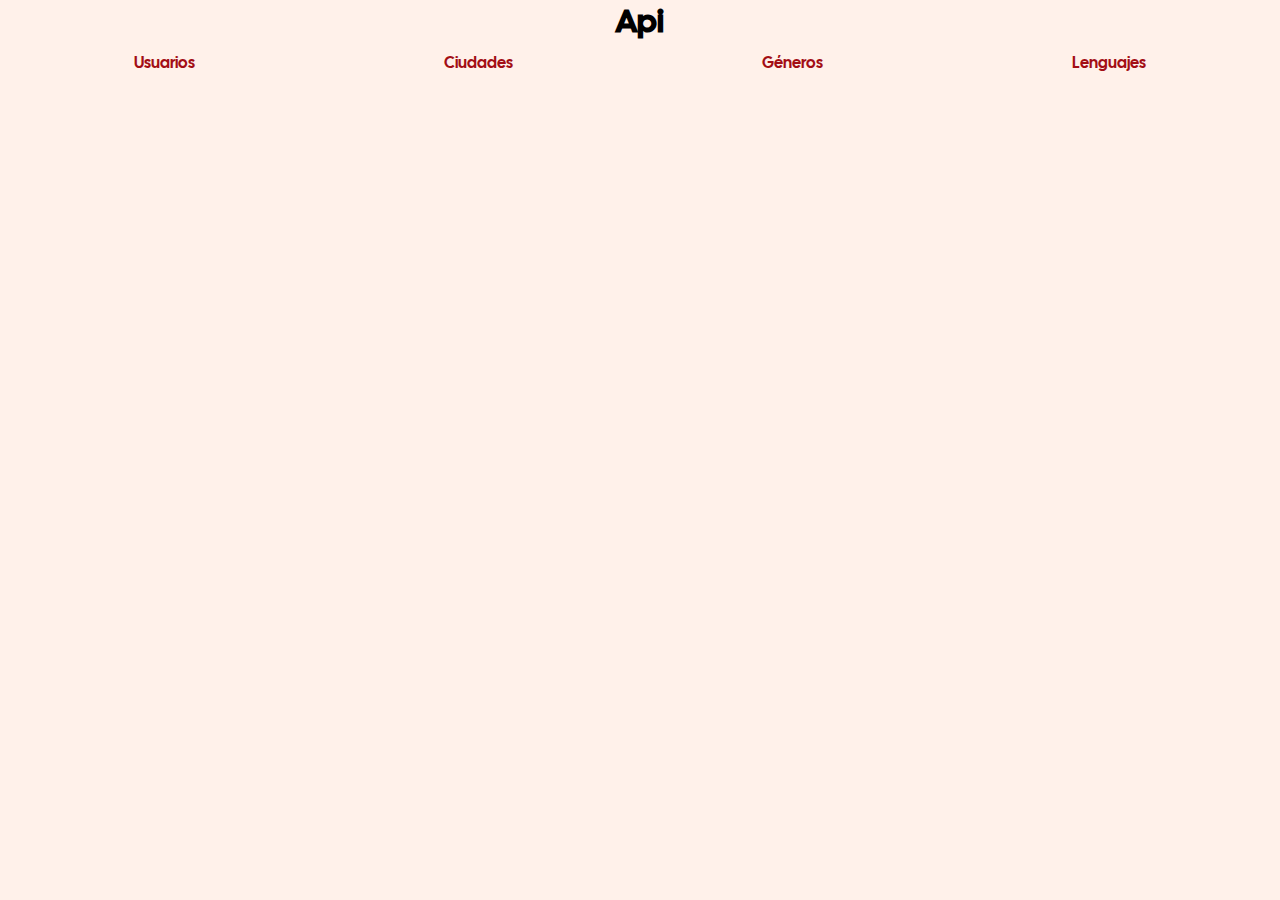
<file: index.html>
<!DOCTYPE html>
<html lang="en">
<head>
  <meta charset="UTF-8">
  <meta name="viewport" content="width=device-width, initial-scale=1.0">
  <title>Api</title>
  <link rel="stylesheet" href="styles.css">
</head>
<body>
  <header class="encabezado">
    <div class="container-title">
      <h1>Api</h1>
    </div>
    <div class="content-seccion">
      <a href="usuarios.html" class="seccion-items">Usuarios</a>
      <a href="ciudades.html" class="seccion-items">Ciudades</a>
      <a href="generos.html" class="seccion-items">Géneros</a>
      <a href="lenguajes.html" class="seccion-items">Lenguajes</a>
    </div>
  </header>
  <main>
    <!-- <section>
      <div class="container-tabla">
        <div class="tabla">
          <ul class="list">
            <li class="item">Crear</li>
            <li class="item">Modificar</li>
            <li class="item">Eliminar</li>
          </ul>
        </div>
      </div>
    </section> -->
  </main>
</body>
</html>
</file>
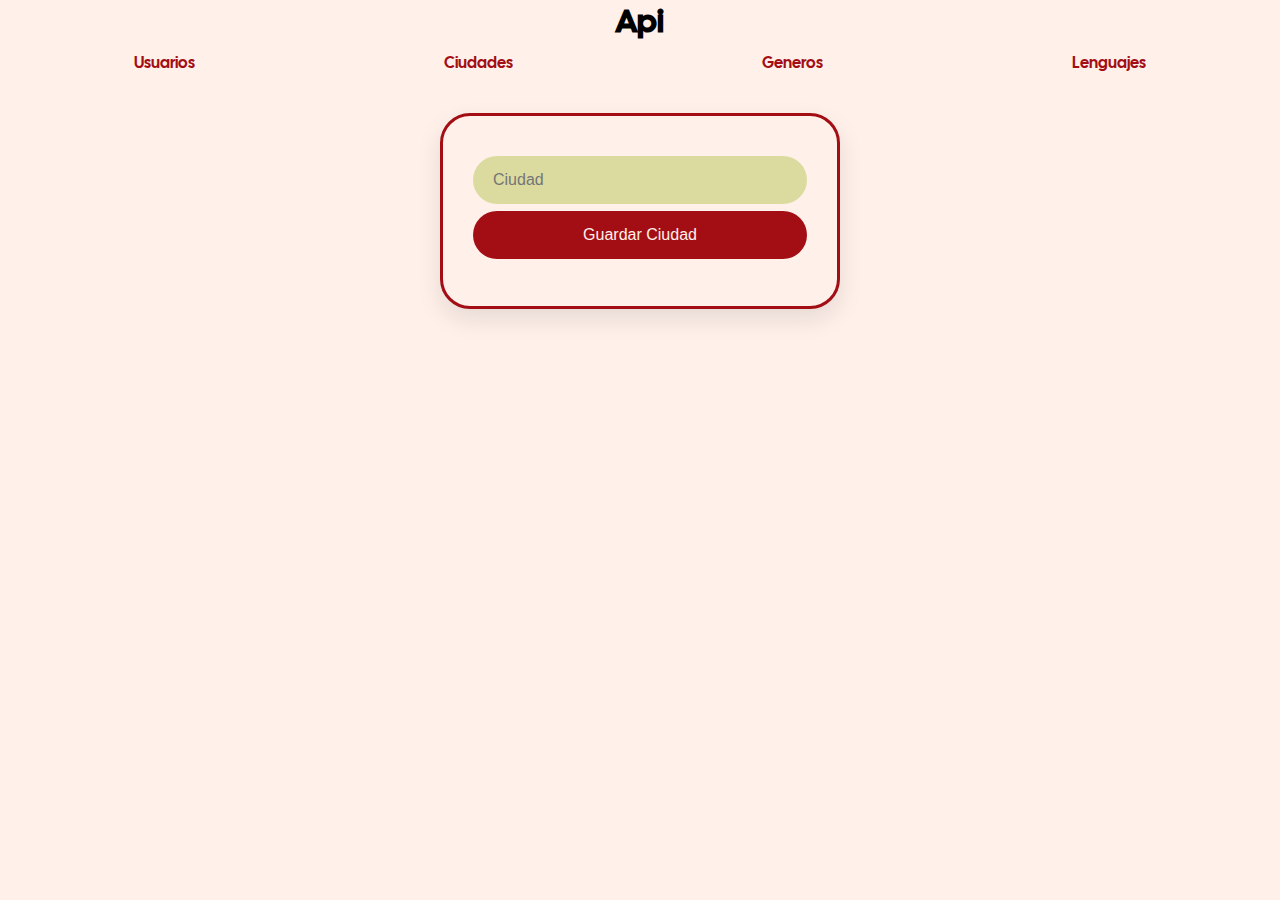
<file: ciudades.html>
<!DOCTYPE html>
<html lang="en">
<head>
  <meta charset="UTF-8">
  <meta name="viewport" content="width=device-width, initial-scale=1.0">
  <title>Formulario Ciudades</title>
  <link rel="stylesheet" href="styles.css">
</head>
<body>
  <header class="encabezado">
    <div class="container-title">
      <h1>Api</h1>
    </div>
    <div class="content-seccion">
      <a href="usuarios.html" class="seccion-items">Usuarios</a>
      <a href="ciudades.html" class="seccion-items">Ciudades</a>
      <a href="generos.html" class="seccion-items">Generos</a>
      <a href="lenguajes.html" class="seccion-items">Lenguajes</a>
    </div>
  </header>
  <form action="#" class="formulario">
    <div class="input">
      <input type="text" class ="input-group" name="ciudad" placeholder="Ciudad" required>
    </div>
    <button type="submit" id="btn_guardar" class="btn-guardar">Guardar Ciudad</button>
  </form>
</body>
</html>
</file>
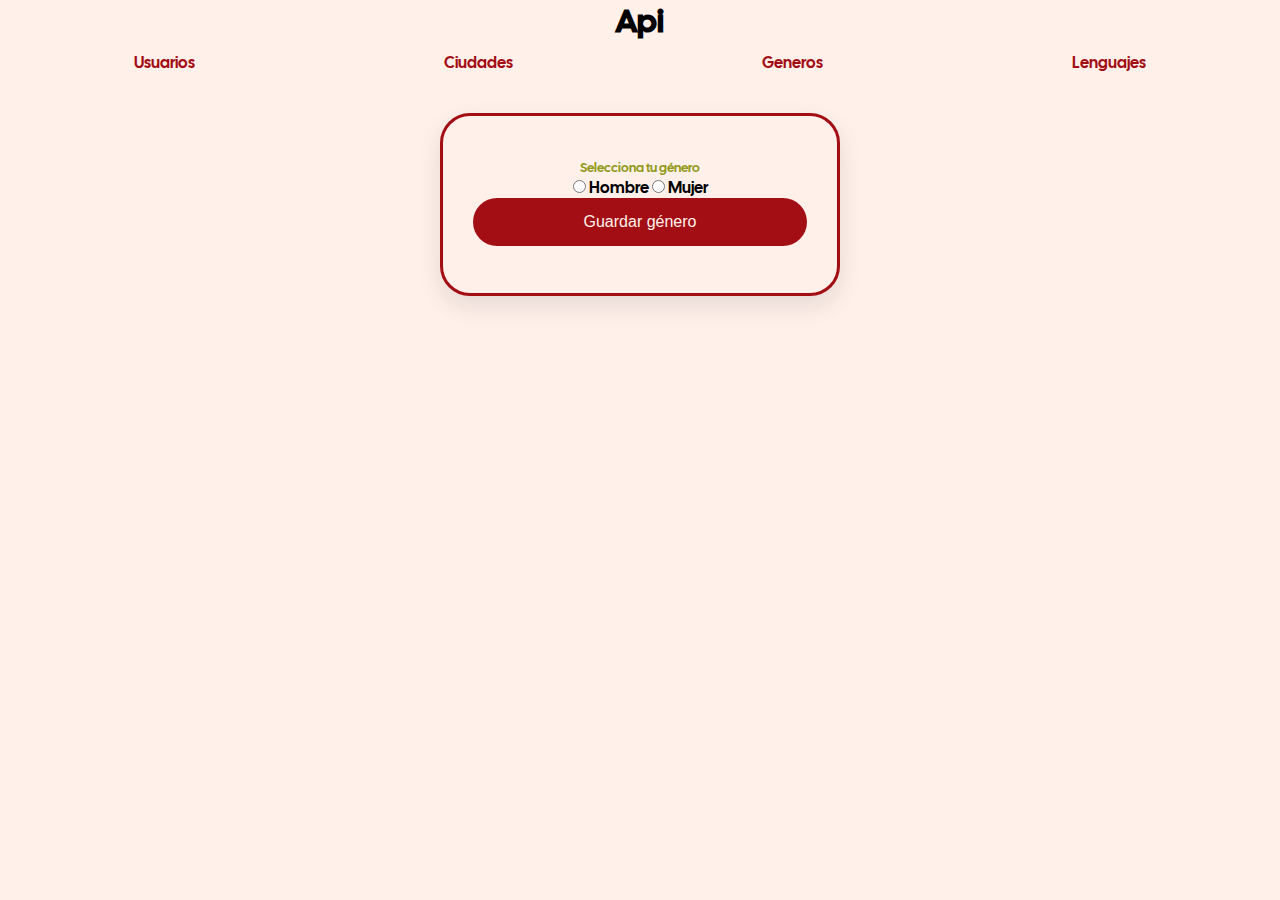
<file: generos.html>
<!DOCTYPE html>
<html lang="en">
<head>
  <meta charset="UTF-8">
  <meta name="viewport" content="width=device-width, initial-scale=1.0">
  <title>Formulario Género</title>
  <link rel="stylesheet" href="styles.css">
</head>
<body>
  <header class="encabezado">
    <div class="container-title">
      <h1>Api</h1>
    </div>
    <div class="content-seccion">
      <a href="usuarios.html" class="seccion-items">Usuarios</a>
      <a href="ciudades.html" class="seccion-items">Ciudades</a>
      <a href="generos.html" class="seccion-items">Generos</a>
      <a href="lenguajes.html" class="seccion-items">Lenguajes</a>
    </div>
  </header>
  <form action="#" class="formulario">
    <span class="text-clasi">Selecciona tu género</span>
    <div class="radio">
      <input type="radio" class ="input-radio" name="genero" id="hombre" value="1" required>
      <label for="hombre">Hombre</label>

      <input type="radio" class ="input-radio" name="genero" id="mujer" value="2" required>
      <label for="mujer">Mujer</label>
    </div>
    <button type="submit" id="btn_guardar" class="btn-guardar">Guardar género</button>
  </form>
  
</body>
</html>
</file>
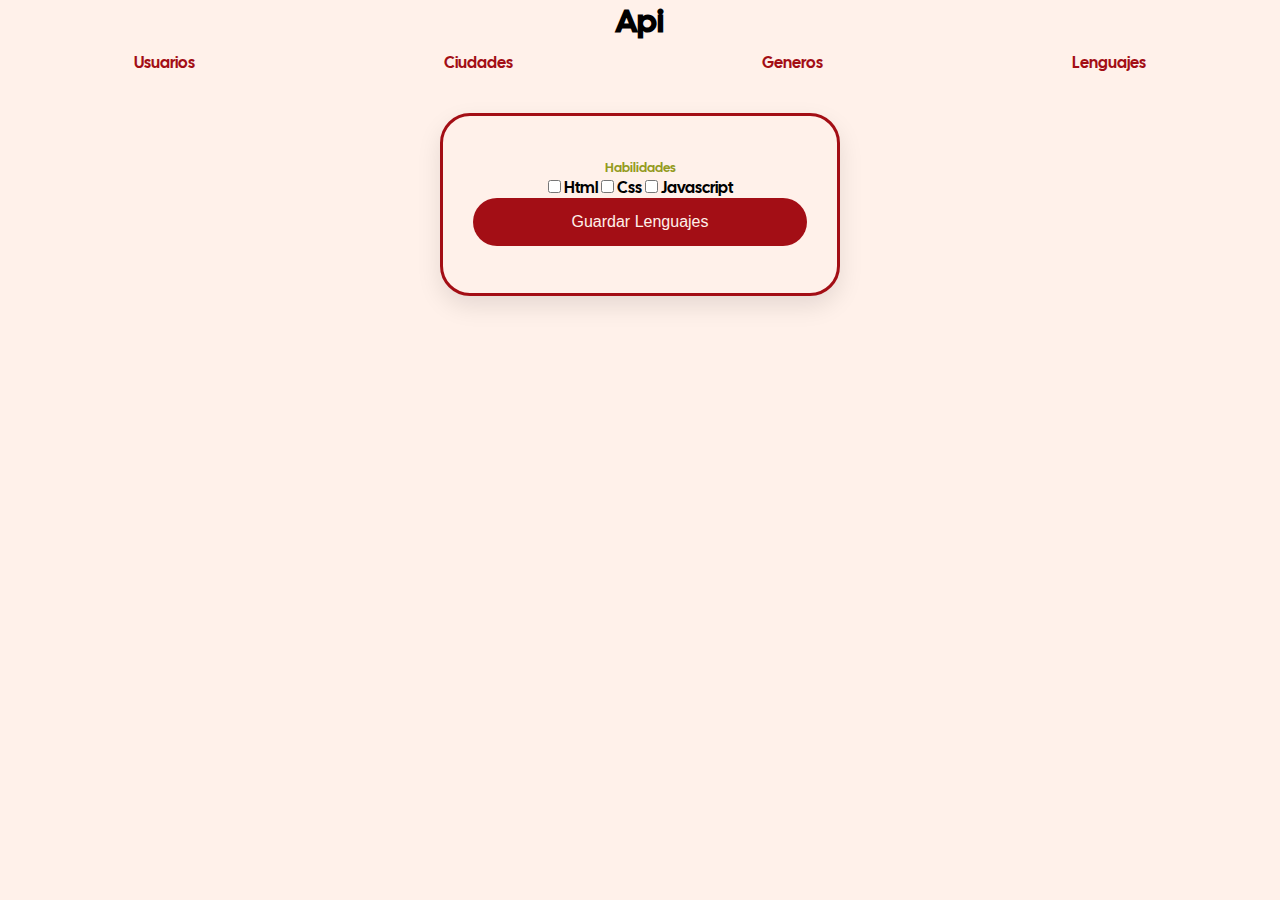
<file: lenguajes.html>
<!DOCTYPE html>
<html lang="en">
<head>
  <meta charset="UTF-8">
  <meta name="viewport" content="width=device-width, initial-scale=1.0">
  <title>formulario Lenguaje</title>
  <link rel="stylesheet" href="styles.css">
</head>
<body>
  <header class="encabezado">
    <div class="container-title">
      <h1>Api</h1>
    </div>
    <div class="content-seccion">
      <a href="usuarios.html" class="seccion-items">Usuarios</a>
      <a href="ciudades.html" class="seccion-items">Ciudades</a>
      <a href="generos.html" class="seccion-items">Generos</a>
      <a href="lenguajes.html" class="seccion-items">Lenguajes</a>
    </div>
  </header>
  <form action="#" class="formulario">
    <span class="text-clasi">Habilidades</span>
    <div class="checkbox">
      <input type="checkbox" name="Habilidades[]" id="html" value="1" required>
      <label for="html">Html</label>

      <input type="checkbox" name="Habilidades[]" id="css"value="2" required>
      <label for="css">Css</label>

      <input type="checkbox" name="Habilidades[]" id="js" value="3" required>
      <label for="js">Javascript</label>
    </div>
    <button type="submit" id="btn_guardar" class="btn-guardar">Guardar Lenguajes</button>
  </form>
  
</body>
</html>
</file>
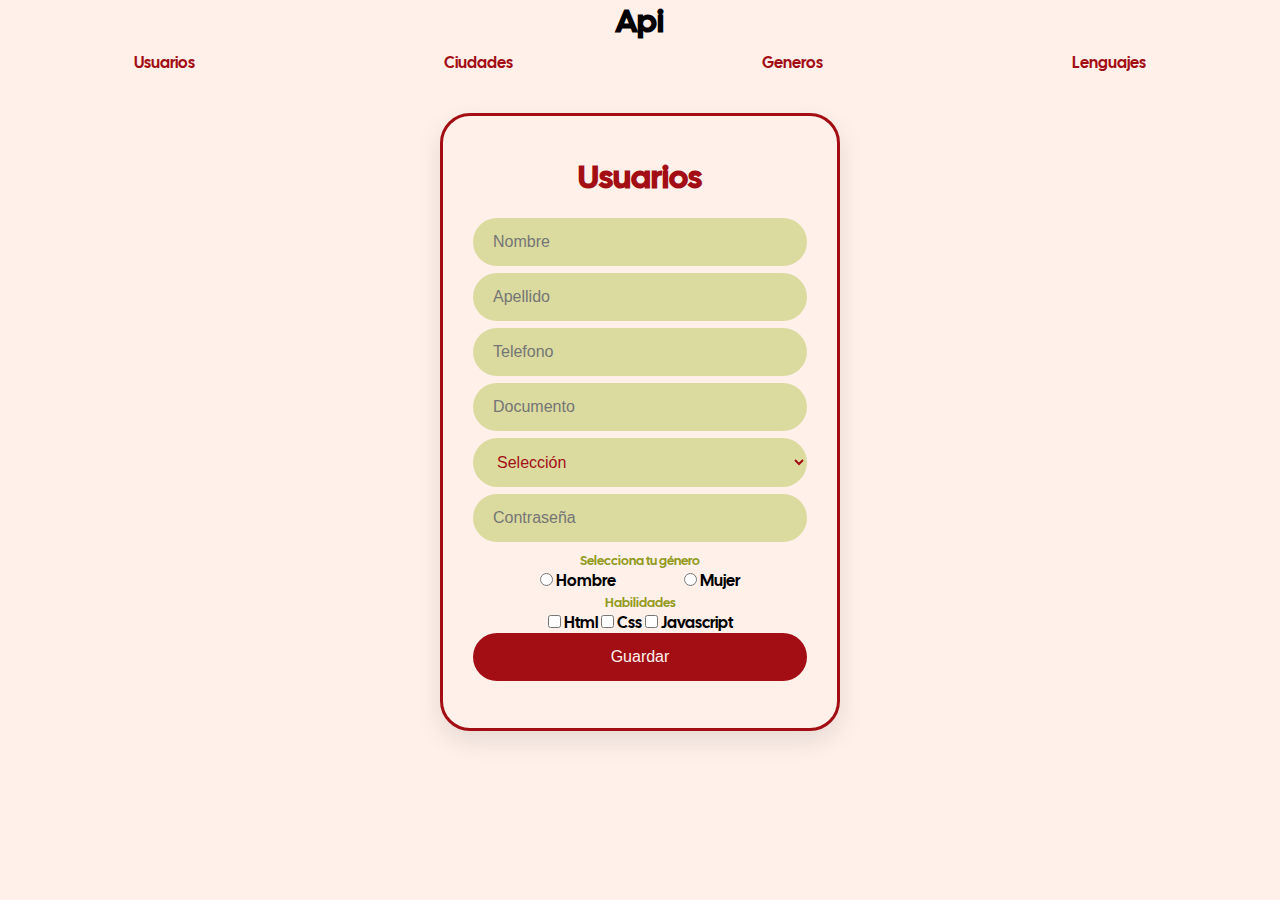
<file: usuarios.html>
<!DOCTYPE html>
<html lang="en">
<head>
  <meta charset="UTF-8">
  <meta name="viewport" content="width=device-width, initial-scale=1.0">
  <title> Formulario Usuarios</title>
  <link rel="stylesheet" href="styles.css">
</head>
<body>
  <header class="encabezado">
    <div class="container-title">
      <h1>Api</h1>
    </div>
    <div class="content-seccion">
      <a href="usuarios.html" class="seccion-items">Usuarios</a>
      <a href="ciudades.html" class="seccion-items">Ciudades</a>
      <a href="generos.html" class="seccion-items">Generos</a>
      <a href="lenguajes.html" class="seccion-items">Lenguajes</a>
    </div>
  </header>
  <form action="#" class="formulario"novalidate autocomplete="off">
    <div class="content-title">
      <h1 class="title">Usuarios</h1>
    </div>
    <div class="input">
      <input type="text" class ="input-group" name="nombre" placeholder="Nombre" required>
    </div>
    <div class="input">
      <input type="text" class ="input-group" name="apellido" placeholder="Apellido" required>
    </div>
    <div class="input">
      <input type="text" class ="input-group" name="telefono" placeholder="Telefono" required>
    </div>
    <div class="input">
      <input type="number" class ="input-group" name="documento" placeholder="Documento" required>
    </div>
    <select name="ciudad" class ="input-group" id="ciudad" required>
      <option>Selección</option>
      <option value="1">Bucaramanga</option>
      <option value="2">Florida</option>
      <option value="3">Giron</option>
    </select>
    <div class="input">
      <input type="password" class ="input-group" name="contrasena" placeholder="Contraseña">
    </div>
    <span class="text-clasi">Selecciona tu género</span>
    <div class="content-generos">
      <div class="genero">
        <input type="radio" class ="input-radio" name="genero" id="hombre" value="1" required>
        <label for="hombre">Hombre</label>
      </div>
      <div class="genero">
        <input type="radio" class ="input-radio" name="genero" id="mujer" value="2" required>
        <label for="mujer">Mujer</label>
      </div>
    </div>
    <span class="text-clasi">Habilidades</span>
    <div class="checkbox">
      <input type="checkbox" name="Habilidades[]" id="html" value="1" required>
      <label for="html">Html</label>

      <input type="checkbox" name="Habilidades[]" id="css"value="2" required>
      <label for="css">Css</label>

      <input type="checkbox" name="Habilidades[]" id="js" value="3" required>
      <label for="js">Javascript</label>
    </div>
    <button type="submit" id="btn_guardar" class="btn-guardar">Guardar</button>
  </form>
  <script type="module" src="./validaciones/usuarios.js"></script>
</body>
</html>
</file>
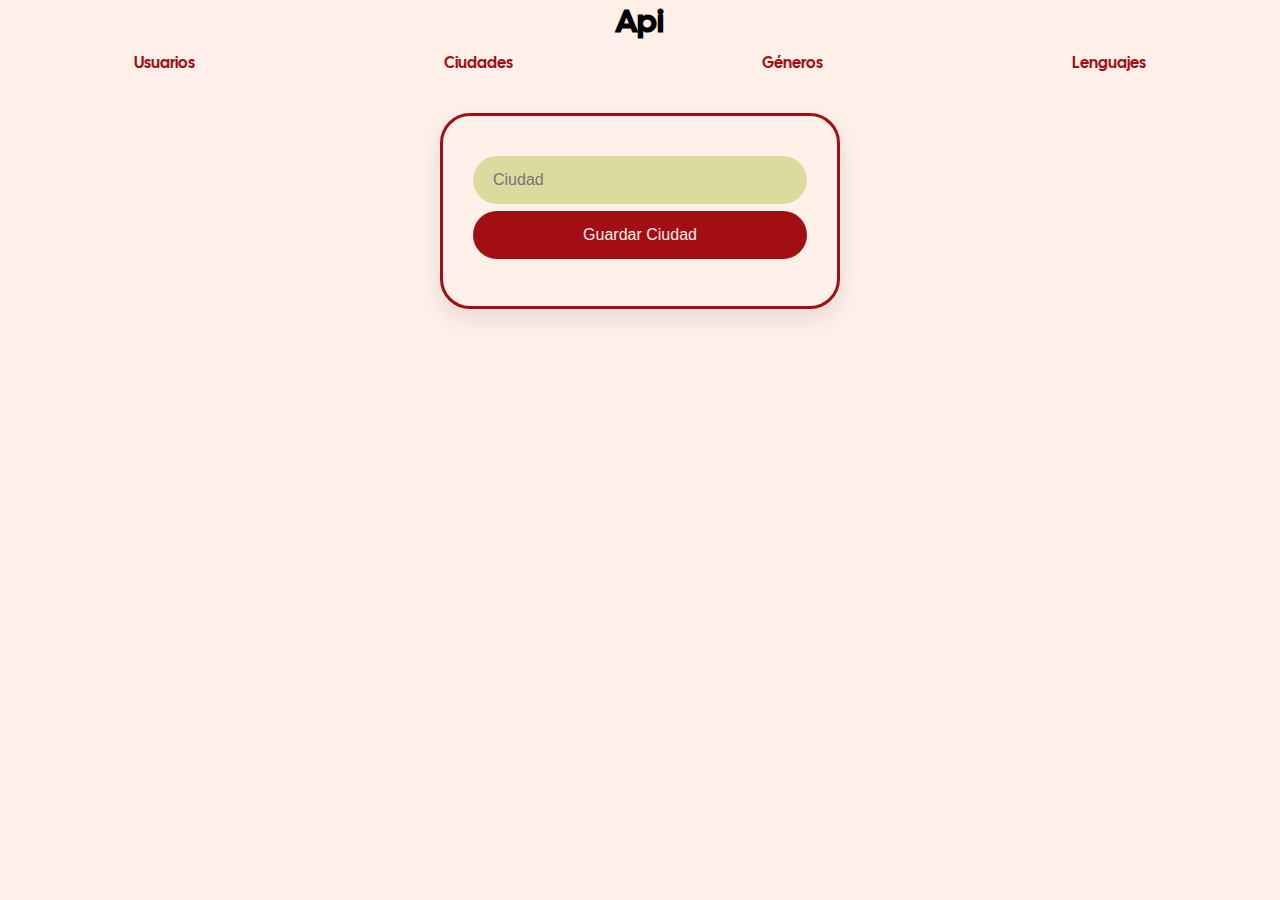
<file: ciudades/ciudades.html>
<!DOCTYPE html>
<html lang="en">
<head>
  <meta charset="UTF-8">
  <meta name="viewport" content="width=device-width, initial-scale=1.0">
  <title>Formulario Ciudades</title>
  <link rel="stylesheet" href="/styles.css">
</head>
<body>
  <header class="encabezado">
    <div class="container-title">
      <h1>Api</h1>
    </div>
    <div class="content-seccion">
      <a href="../usuarios/usuarios.html" class="seccion-items">Usuarios</a>
      <a href="../ciudades/ciudades.html" class="seccion-items">Ciudades</a>
      <a href="../generos/generos.html" class="seccion-items">Géneros</a>
      <a href="../lenguajes/lenguajes.html" class="seccion-items">Lenguajes</a>
    </div>
  </header>
  <form action="#" class="formulario">
    <div class="input">
      <input type="text" class ="input-group" name="ciudad" placeholder="Ciudad" required>
    </div>
    <button type="submit" id="btn_guardar" class="btn-guardar">Guardar Ciudad</button>
  </form>
</body>
</html>
</file>
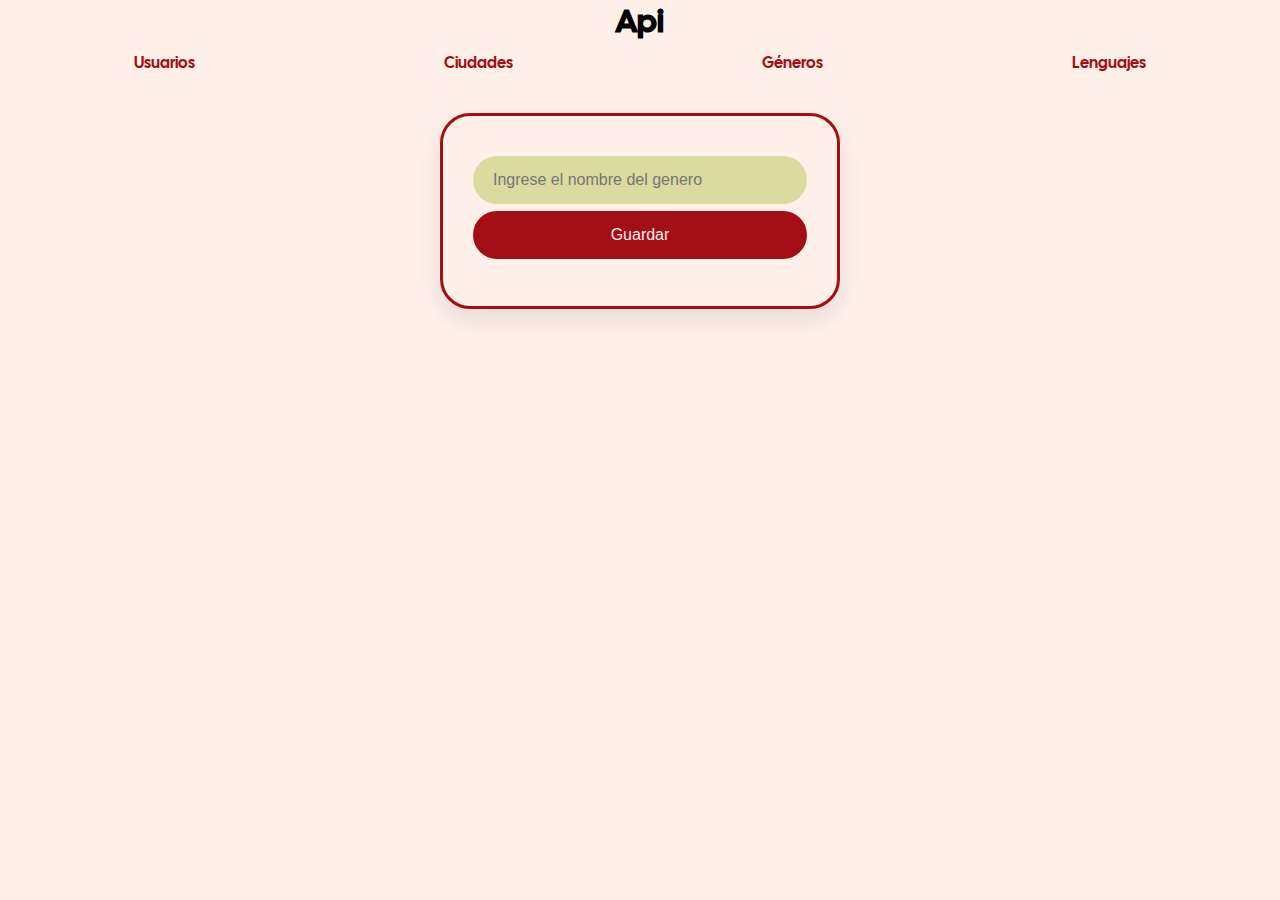
<file: generos/generos.html>
<!DOCTYPE html>
<html lang="en">

<head>
  <meta charset="UTF-8">
  <meta name="viewport" content="width=device-width, initial-scale=1.0">
  <title>Formulario Género</title>
  <link rel="stylesheet" href="../styles.css">
  <link href='https://unpkg.com/boxicons@2.1.4/css/boxicons.min.css' rel='stylesheet'>
</head>

<body>
  <header class="encabezado">

    <div class="container-title">
      <h1>Api</h1>
    </div>
    <div class="content-seccion">
      <a href="../usuarios/usuarios.html" class="seccion-items">Usuarios</a>
      <a href="../ciudades/ciudades.html" class="seccion-items">Ciudades</a>
      <a href="../generos/generos.html" class="seccion-items">Géneros</a>
      <a href="../lenguajes/lenguajes.html" class="seccion-items">Lenguajes</a>
    </div>
  </header>
  <form action="#"  class="formulario" autocomplete="off" novalidate>
    <div class="input">
      <input type="text" name="genero" id="nombre_genero" class="input-group" placeholder="Ingrese el nombre del genero"
        required min="4">
    </div>
    <button class="btn-guardar">Guardar</button>
  </form>
  <script type="module" src="../generos/generos.js"></script>

</body>

</html>
</file>
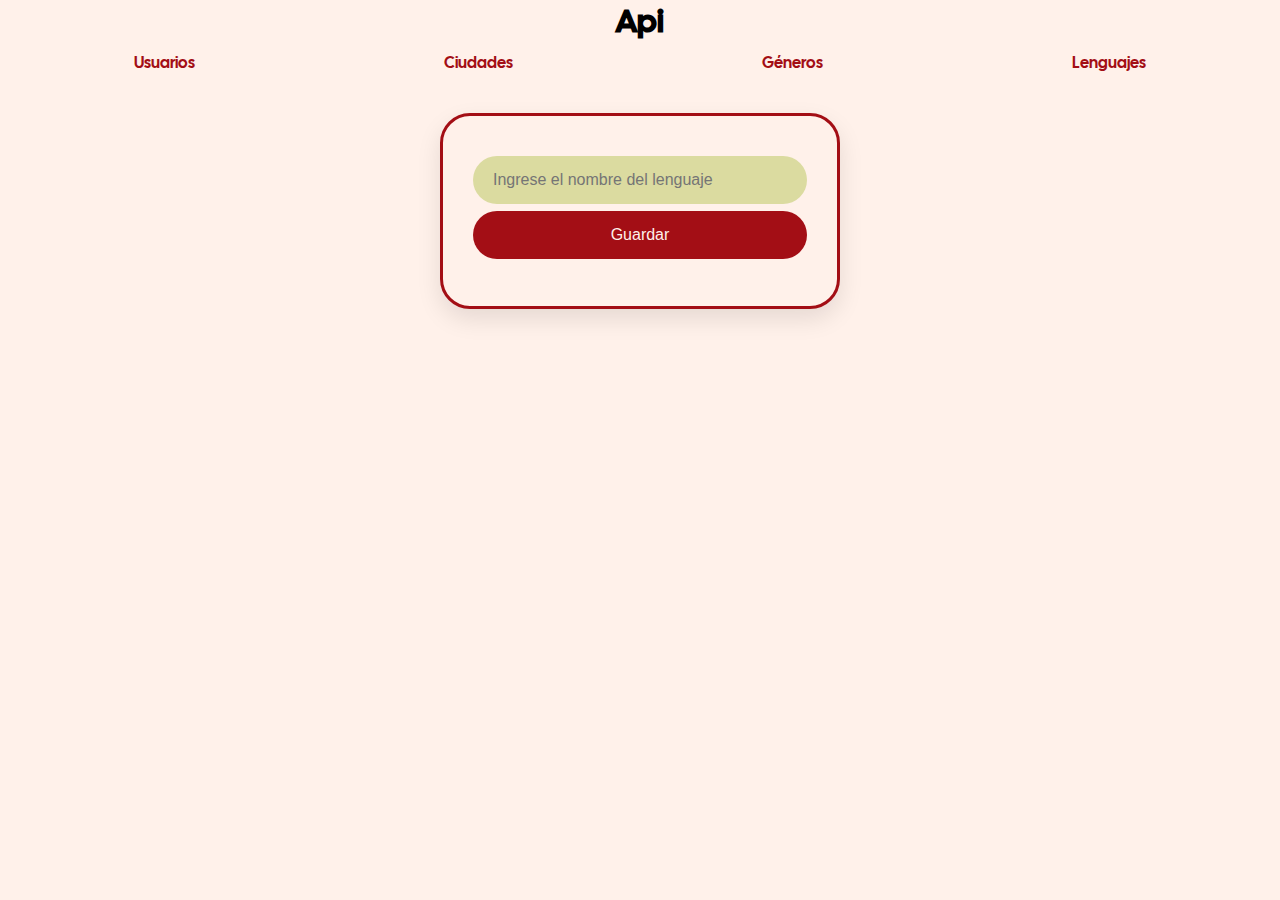
<file: lenguajes/lenguajes.html>
<!DOCTYPE html>
<html lang="en">

<head>
  <meta charset="UTF-8">
  <meta name="viewport" content="width=device-width, initial-scale=1.0">
  <title>formulario Lenguaje</title>
  <link rel="stylesheet" href="../styles.css">
  <link href='https://unpkg.com/boxicons@2.1.4/css/boxicons.min.css' rel='stylesheet'>
</head>

<body>
  <header class="encabezado">
    <div class="container-title">
      <h1>Api</h1>
    </div>
    <div class="content-seccion">
      <a href="../usuarios/usuarios.html" class="seccion-items">Usuarios</a>
      <a href="../ciudades/ciudades.html" class="seccion-items">Ciudades</a>
      <a href="../generos/generos.html" class="seccion-items">Géneros</a>
      <a href="../lenguajes/lenguajes.html" class="seccion-items">Lenguajes</a>
    </div>
  </header>
  <form action="#"  class="formulario" autocomplete="off" novalidate>
    <div class="input">
      <input type="text" name="lenguaje" id="nombre_lenguaje" class="input-group"
        placeholder="Ingrese el nombre del lenguaje" required min="4">
    </div>
    <button class="btn-guardar">Guardar</button>
  </form>
  <script type="module" src="../usuarios/usuarios.js"></script>

</body>

</html>
</file>
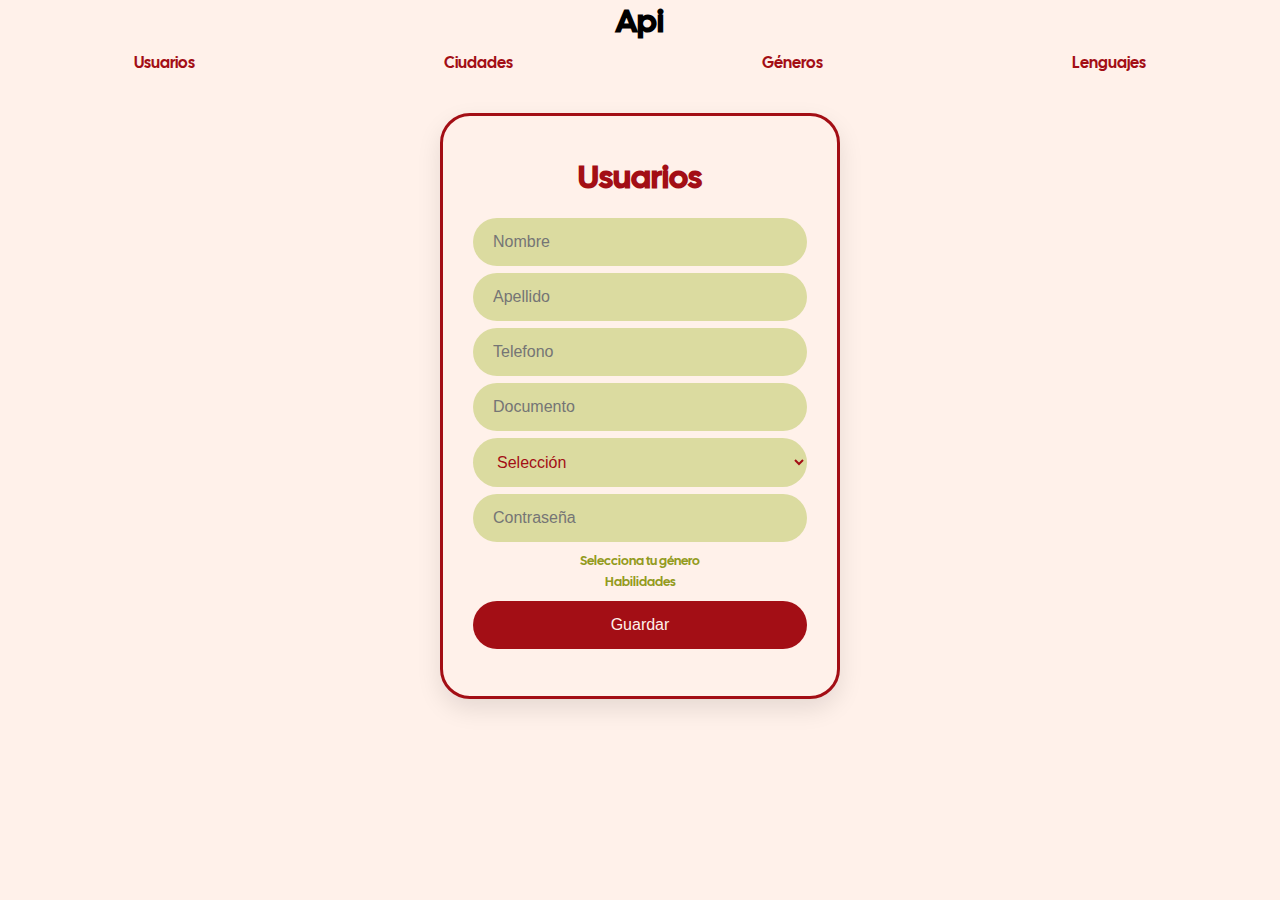
<file: usuarios/usuarios.html>
<!DOCTYPE html>
<html lang="en">
<head>
  <meta charset="UTF-8">
  <meta name="viewport" content="width=device-width, initial-scale=1.0">
  <title> Formulario Usuarios</title>
  <link rel="stylesheet" href="/styles.css">
</head>
<body>
  <header class="encabezado">
    <div class="container-title">
      <h1>Api</h1>
    </div>
    <div class="content-seccion">
      <a href="../usuarios/usuarios.html" class="seccion-items">Usuarios</a>
      <a href="../ciudades/ciudades.html" class="seccion-items">Ciudades</a>
      <a href="../generos/generos.html" class="seccion-items">Géneros</a>
      <a href="../lenguajes/lenguajes.html" class="seccion-items">Lenguajes</a>
    </div>
  </header>
  <form action="#" id="formulario" class="formulario"novalidate autocomplete="off">
    <div class="content-title">
      <h1 class="title">Usuarios</h1>
    </div>
    <div class="input">
      <input type="text" class ="input-group" name="nombre" placeholder="Nombre" required>
    </div>
    <div class="input">
      <input type="text" class ="input-group" name="apellido" placeholder="Apellido" required>
    </div>
    <div class="input">
      <input type="text" class ="input-group" name="telefono" placeholder="Telefono" required>
    </div>
    <div class="input">
      <input type="number" class ="input-group" name="documento" placeholder="Documento" required>
    </div>
    <select name="ciudad" class ="input-group" id="ciudad" required>
     <option>Selección</option>
      <!-- <option value="1">Bucaramanga</option>
      <option value="2">Florida</option>
      <option value="3">Giron</option> -->
    </select>
    <div class="input">
      <input type="password" class ="input-group" name="contrasena" placeholder="Contraseña">
    </div>
    <span class="text-clasi">Selecciona tu género</span>
    <div class="content-generos"  id="genero">
      <!-- <div class="genero__padre">
        <input type="radio" class ="input-radio" name="genero" id="hombre" value="1" required>
        <label for="hombre">Hombre</label>
      </div>
      <div class="genero__padre">
        <input type="radio" class ="input-radio" name="genero" id="mujer" value="2" required>
        <label for="mujer">Mujer</label>
      </div> -->
    </div>
    <span class="text-clasi">Habilidades</span>
    <div class="checkboxs" id="checkbox">
      <!-- <input type="checkbox" name="Habilidades[]" id="html" value="1" required>
      <label for="html">Html</label>

      <input type="checkbox" name="Habilidades[]" id="css"value="2" required>
      <label for="css">Css</label>

      <input type="checkbox" name="Habilidades[]" id="js" value="3" required>
      <label for="js">Javascript</label>

      <input type="checkbox" name="Habilidades[]" id="js" value="4" required>
      <label for="c#">C#</label> -->
    </div>
    <button type="submit" id="btn_guardar" class="btn-guardar">Guardar</button>
  </form>
  <script type="module" src="../usuarios/usuarios.js"></script>
</body>
</html>
</file>
<file: styles.css>
@import url('https://fonts.googleapis.com/css2?family=Alfa+Slab+One&family=Bebas+Neue&family=Cal+Sans&family=DM+Sans:ital,opsz,wght@0,9..40,100..1000;1,9..40,100..1000&family=Montserrat:ital,wght@0,100..900;1,100..900&family=Nunito+Sans:ital,opsz,wght@0,6..12,200..1000;1,6..12,200..1000&family=Passion+One:wght@400;700;900&family=Poppins:ital,wght@0,100;0,200;0,300;0,400;0,500;0,600;0,700;0,800;0,900;1,100;1,200;1,300;1,400;1,500;1,600;1,700;1,800;1,900&family=Quicksand:wght@300..700&family=Raleway:ital,wght@0,647;1,647&family=Roboto:ital,wght@0,100;0,300;0,400;0,500;0,700;0,900;1,100;1,300;1,400;1,500;1,700;1,900&family=Rubik:ital,wght@0,300..900;1,300..900&family=Saira+Condensed:wght@100;200;300;400;500;600;700;800;900&family=Work+Sans:ital,wght@0,100..900;1,100..900&display=swap');

* {
  margin: 0;
  padding: 0;
  box-sizing: border-box;
}
:root{
  --rojo: #a30e15;
  --crema-claro: #FFF1EA;
  --crema-oscuro: #DBDBA0;
  --negro: #0000;
}

body{
  background-color:var(--crema-claro);
  width: 100%;
  font-family: "Cal Sans", sans-serif;
}
.container-title {
  text-align: center;
  background-color: var(--crema-claro)
}
.content-seccion{
  display: flex;
  background-color:var(--crema-claro);
  text-align: center;
  justify-content: space-around;
  padding: 10px;
}
.seccion-items{
  text-decoration: none;
  color: var(--rojo);
}
section{
  padding: 200px;
  padding-left: 450px;
}
.tabla {
  width: 450px;
  border: solid 1px var(--rojo);
  
}
.list {
  text-align: center;
  list-style: none;
}
.item {
  border: solid 1px var(--rojo);
  font-size: 1.2rem;
  padding: 20px;
}

/* Formulario Usuarios */
.formulario,.tabla{
  background-color:var(--crema-claro);
  border: solid 3px var(--rojo);
  border-radius: 30px;
  width: 100%;
  max-width: 400px;
  padding: 40px 30px;
  text-align: center;
  box-shadow: 0 10px 25px rgba(0, 0, 0, 0.1);
  margin: 0 auto;
  margin-top: 30px;
}
.input-group, .btn-guardar{
  width: 100%;
  padding: 15px 20px;
  border: none;
  border-radius: 25px;
  background-color: var(--crema-oscuro);
  font-size: 1rem;
  /* outline: none; */
  color:var(--rojo);
  margin-bottom: 7px;
  cursor: pointer;
}
.btn-guardar{
  background-color: var(--rojo);
  color: var(--crema-claro);
}
.content-generos{
  display: flex;
  flex-direction: row;
  justify-content: space-evenly;
}
.genero__padre{
  margin-bottom: 5px;
  
}
.checkboxs{
  display: flex;
  align-items: center;
  margin: 5px;
  justify-content: space-around;
  
}
.title{
  margin-bottom: 20px;
  color: var(--rojo);

}
.text-clasi{
  margin-bottom: 10px;
}

.border-red{
  border: solid 3px yellow;
}

span{
  color: rgb(147, 155, 33); 
  font-size: 80%;
  text-align: center;
}
/* tabla */
/* .tabla{
  margin: 20px auto;
  width: 50%;
  border-spacing: 0 10px;
} */

.tabla__campo{
  /* border: solid 3px var(--rojo); */
  text-align: center;
  padding: 15px;
  color: var#000;
  font-weight: 200;
}

.botonesTabla{
  width: 100%;
  height:4vh;
  display: flex;
  gap: 10%;
}

.botonesTabla__boton{
  width: 100%;
  color: #000;
  font-size: 100%;
  border-radius: 4px;
  border: none;
  background-color: green;
}

.botonesTabla__boton--rojo{
  background-color: var(--rojo);
}
</file>
